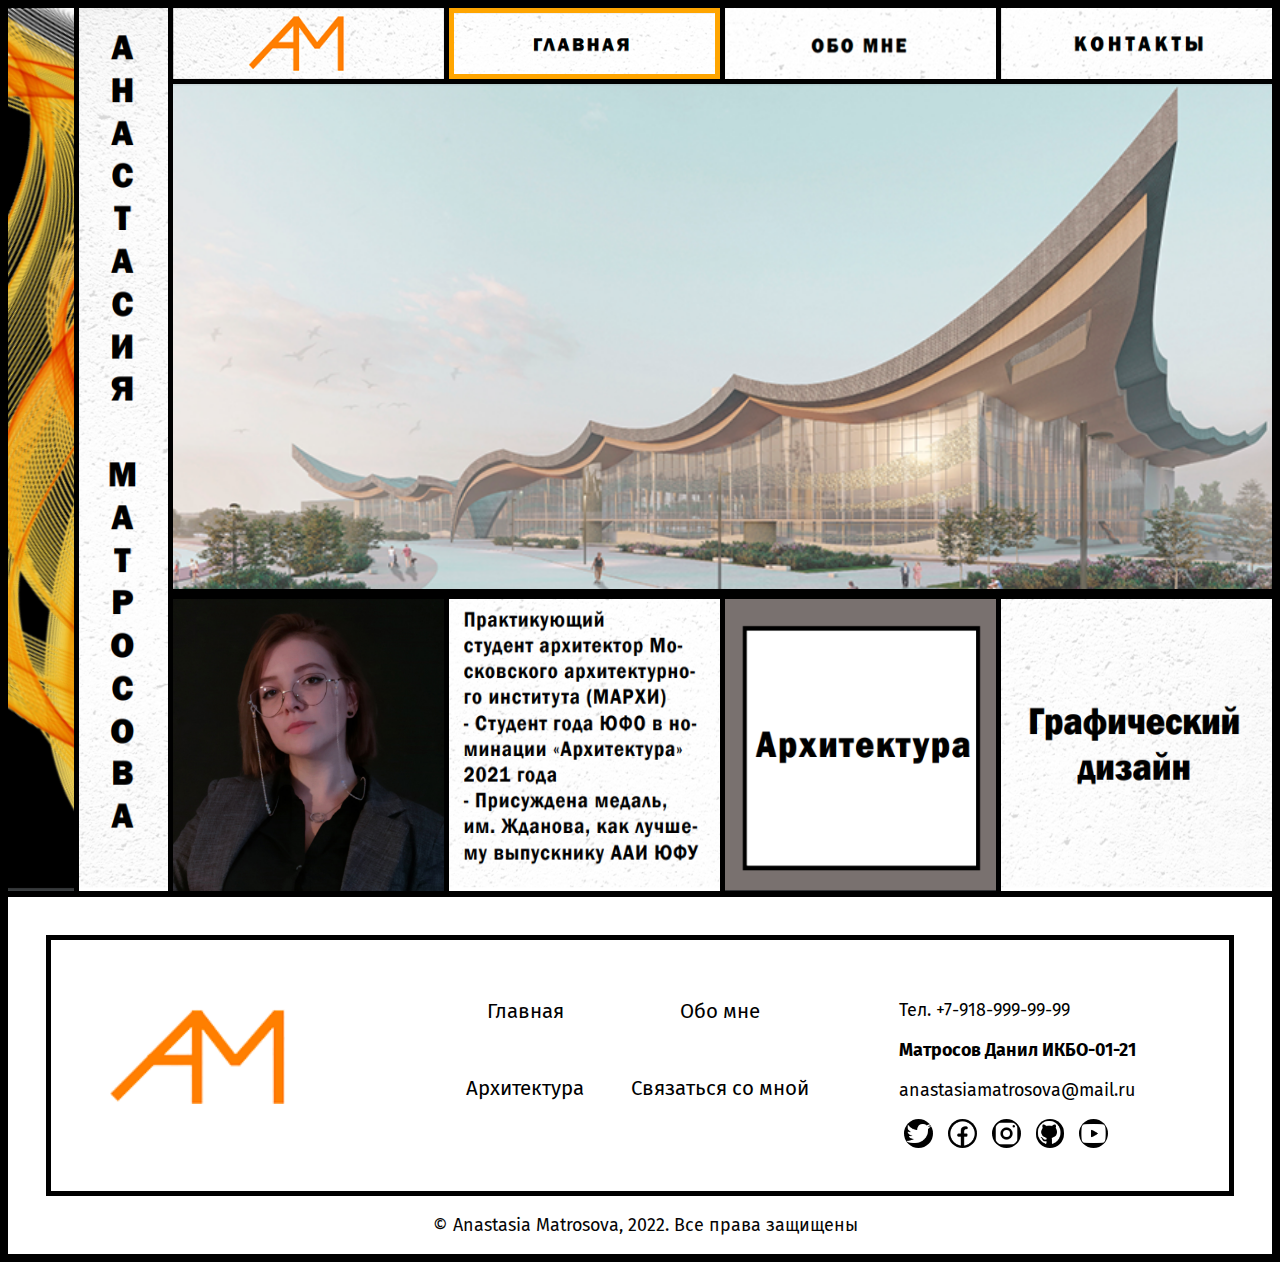
<file: index.html>
<!DOCTYPE html>

<html>

    <head>
        <title>Портфолио</title>
        <link rel="apple-touch-icon" sizes="120x120" href="favicon_package_v0.16/apple-touch-icon.png">
        <link rel="icon" type="image/png" sizes="32x32" href="favicon_package_v0.16/favicon-32x32.png">
        <link rel="icon" type="image/png" sizes="16x16" href="favicon_package_v0.16/favicon-16x16.png">
        <link rel="manifest" href="favicon_package_v0.16/site.webmanifest">
        <link rel="mask-icon" href="favicon_package_v0.16/safari-pinned-tab.svg" color="#5bbad5">
        <meta name="msapplication-TileColor" content="#da532c">
        <meta name="theme-color" content="#ffffff">
        <link rel="stylesheet" href="css/styleForPlates.css">
        <link rel="stylesheet" href="css/styleForSlider.css">
        <link rel="stylesheet" href="css/styleForFooter.css">
        <link rel="stylesheet" href="css/styleForPreloader.css">
        <meta name="viewport" content="width=device-width, initial-scale=1">
        <link rel="preconnect" href="https://fonts.googleapis.com">
        <link rel="preconnect" href="https://fonts.gstatic.com" crossorigin>
        <link href="https://fonts.googleapis.com/css2?family=Fira+Sans&display=swap" rel="stylesheet">
    </head>

    <body>

        <header>

            <div class="loader-wrapper">
                <div class="loader">
                </div>
                <div class="loader-section section-left"></div>
                <div class="loader-section section-right"></div>
            </div>
    
            <script src="scripts/scriptForPreloader.js"></script>

        </header>

        <main>
            
            <div class = "plates">
                <div class="tall">
                    <img src="images\imagesForPlates\uzor.png">
                </div>
                <div class="tall">
                    <img src="images\imagesForPlates\verticalName.png">
                </div>
                <div>
                    <img src="images\imagesForPlates\logo.png">
                </div>
                <div class="forHoverOnPlate onThisPage">
                    <a href="index.html">
                        <img src="images\imagesForPlates\main.png">
                    </a>
                </div>
                <div class="forHoverOnPlate">
                    <a href="aboutMe.html">
                        <img src="images\imagesForPlates\about.png">
                    </a>
                    
                </div>
                <div class="forHoverOnPlate">
                    <a href="contacts.html">
                        <img src="images\imagesForPlates\contacts.png">
                    </a>
                </div>
                <div class="slideshow-container wide">
        
                    <div class="mySlides fade">
                        <a href="project1.html">
                            <img src="images\imagesForSlider\imgForSliderMainPage1.png" >
                        </a>
                    </div>
                    
                    <div class="mySlides fade">
                        <a href="project1.html">
                            <img src="images\imagesForSlider\imgForSliderMainPage2.png" >
                        </a>
                    </div>
                    
                    <div class="mySlides fade">
                        <a href="project1.html">
                            <img src="images\imagesForSlider\imgForSliderMainPage3.png" >
                        </a>
                    </div>

                </div>
                
                <script>
                let slideIndex = 0;
                showSlides();

                function showSlides() {
                    let i;
                    let slides = document.getElementsByClassName("mySlides");
                    for (i = 0; i < slides.length; i++) {
                        slides[i].style.display = "none";  
                    }
                    slideIndex++;
                    if (slideIndex > slides.length) {slideIndex = 1}    
                    slides[slideIndex-1].style.display = "block";
                    setTimeout(showSlides, 3500); // Change image every 2 seconds
                }
                </script>
                <div>
                    <img src="images\imagesForPlates\face.png">
                </div>
                <div>
                    <img src="images\imagesForPlates\newInfo.png">
                </div>
                <div class="forHoverOnPlate">
                    <a href="projectsAll.html">
                        <img src="images\imagesForPlates\archNew.png">
                    </a>
                </div>
                <div class="forHoverOnPlate">
                    <img src="images\imagesForPlates\grDisNew.png">
                </div>
            </div>
            
        </main>

        <footer>
            <article class="mainFooter">
                <section class="logoSect">
                    <div class="logo">
                        <img src="images/otherImages/logoWithoutBackground.png">
                    </div>
                </section>
                
                <section class="mainPages"> 
                    <a href="index.html">Главная</a>
                    <a href="aboutMe.html">Обо мне</a>
                    <a href="projectsAll.html">Архитектура</a>
                    <a href="contacts.html">Связаться со мной</a>
                </section>

                <section class="contacts">
                    Тел. +7-918-999-99-99
                    <p><b>Матросов Данил ИКБО-01-21</b></p>
                    <p>anastasiamatrosova@mail.ru</p>
                <section class="socials">
                    <a href="https://twitter.com/" class="icon-button twitter"><img src="images/imagesForSocials/icons8-twitter-48.png" ></a>
                    <a href="https://facebook.com" class="icon-button facebook"><img src="images/imagesForSocials/icons8-facebook-48.png" ></a>
                    <a href="https://plus.google.com" class="icon-button instagram"><img src="images/imagesForSocials/icons8-instagram-48.png" ></a>
                    <a href="https://facebook.com" class="icon-button github"><img src="images/imagesForSocials/icons8-github-48.png" ></a>
                    <a href="https://plus.google.com" class="icon-button youtube"><img src="images/imagesForSocials/icons8-youtube-48.png" ></a>
                </section>
                </section>

            </article>
            <section class="copyright">
                <p>© Anastasia Matrosova, 2022. Все права защищены</p>
            </section>
        </footer>


    </body>



</html>
</file>
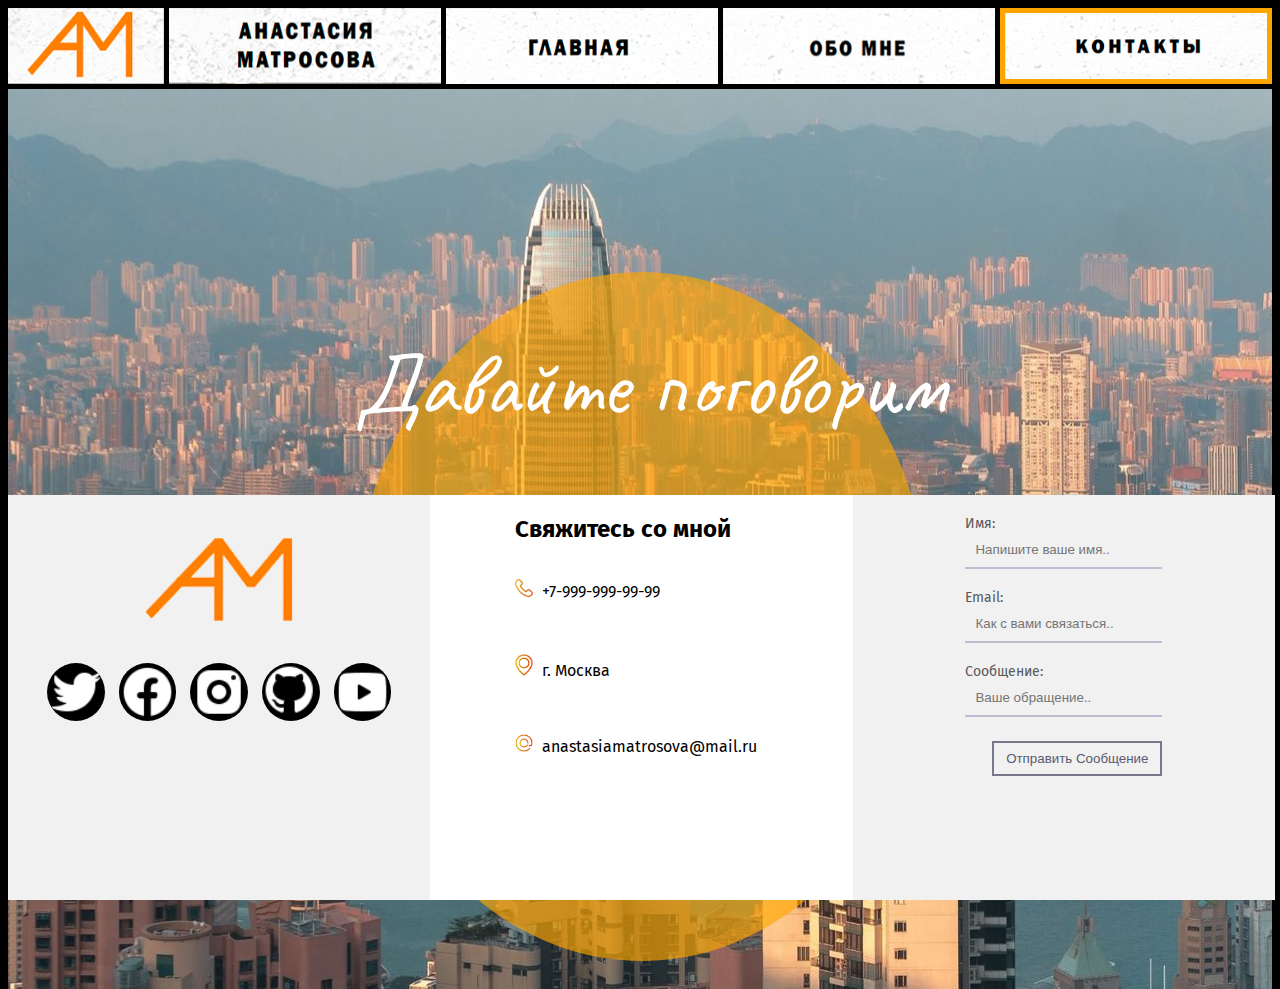
<file: contacts.html>
<!DOCTYPE html>

<html>

    <head>
        <title>Портфолио</title>
        <link rel="apple-touch-icon" sizes="120x120" href="favicon_package_v0.16/apple-touch-icon.png">
        <link rel="icon" type="image/png" sizes="32x32" href="favicon_package_v0.16/favicon-32x32.png">
        <link rel="icon" type="image/png" sizes="16x16" href="favicon_package_v0.16/favicon-16x16.png">
        <link rel="manifest" href="favicon_package_v0.16/site.webmanifest">
        <link rel="mask-icon" href="favicon_package_v0.16/safari-pinned-tab.svg" color="#5bbad5">
        <meta name="msapplication-TileColor" content="#da532c">
        <meta name="theme-color" content="#ffffff">
        <link rel="stylesheet" href="css\styleForPlates.css">
        <link rel="stylesheet" href="css/styleForAbout.css">
        <link rel="stylesheet" href="css/styleForContact.css">
        <link rel="stylesheet" href="css/styleForPreloader.css">
        <link rel="preconnect" href="https://fonts.googleapis.com">
        <link rel="preconnect" href="https://fonts.gstatic.com" crossorigin>
        <link href="https://fonts.googleapis.com/css2?family=Caveat:wght@700&display=swap" rel="stylesheet">        
        <link rel="preconnect" href="https://fonts.googleapis.com">
        <link rel="preconnect" href="https://fonts.gstatic.com" crossorigin>
        <link href="https://fonts.googleapis.com/css2?family=Fira+Sans&display=swap" rel="stylesheet">
        <meta name="viewport" content="width=device-width, initial-scale=1">
    </head>

    <body>

        <header>
            <div class="navPlates">
                <div class="singlePlate logoForMedia">
                    <img src="images\imagesForPlates\logoForAllProjects.png">
                </div>
                <div class="singlePlate name">
                    <a href="index.html">
                        <img src="images\imagesForPlates\nameForAllProjects.png">
                    </a>
                </div>
                <div class="singlePlate">
                    <a href="index.html">
                        <img src="images\imagesForPlates\main.png">
                    </a>
                </div>
                <div class="singlePlate">
                    <a href="aboutMe.html">
                        <img src="images\imagesForPlates\about.png">
                    </a>
                </div>
                <div class="singlePlate onThisPage">
                    <a href="contacts.html">
                        <img src="images\imagesForPlates\contacts.png">
                    </a>
                </div>
            </div>
        </header>
        
        <main>

            <div class="loader-wrapper">
                <div class="loader">
                </div>
                <div class="loader-section section-left"></div>
                <div class="loader-section section-right"></div>
            </div>
    
            <script src="scripts/scriptForPreloader.js"></script>

            <article class="artForCubes">
                <div class="roundCont">
                    <p>Давайте поговорим</p>
                </div>
                
                <section class="cube1 cube">

                    <div class="logoNoBack"> 
                        <img src="images\otherImages\logoWithoutBackground.png">
                    </div>
                    <div class="socials contentOfCube">
                        <a href="https://twitter.com/" class="icon-button twitter"><img src="images/imagesForSocials/icons8-twitter-48.png" ></a>
                        <a href="https://facebook.com" class="icon-button facebook"><img src="images/imagesForSocials/icons8-facebook-48.png" ></a>
                        <a href="https://plus.google.com" class="icon-button instagram"><img src="images/imagesForSocials/icons8-instagram-48.png" ></a>
                        <a href="https://facebook.com" class="icon-button github"><img src="images/imagesForSocials/icons8-github-48.png" ></a>
                        <a href="https://plus.google.com" class="icon-button youtube"><img src="images/imagesForSocials/icons8-youtube-48.png" ></a>
                    </div>
                    
                </section>
                <section class="cube2 cube">
                    
                    
                    <div class="contacts">
                        <h2>Свяжитесь со мной</h2>
                        <p>
                            <img src="images/imagesForContacts/contact_call.png">
                            <a href="tel:+7-999-999-99-99">+7-999-999-99-99</a>
                        </p>
                        <p>
                            <img src="images/imagesForContacts/contact_location.png">
                            г. Москва
                        </p>
                        <p>
                            <img src="images/imagesForContacts/contact_mail.png">
                            <a href="mailto:anastasiamatrosova@mail.ru">anastasiamatrosova@mail.ru</a>
                        </p>
                    </div>
                </section>
                <section class="cube3 cube">
                    <form class="form">
                        <p type="Имя:"><input placeholder="Напишите ваше имя.."></input></p>
                        <p type="Email:"><input placeholder="Как с вами связаться.."></input></p>
                        <p type="Сообщение:"><input placeholder="Ваше обращение.."></input></p>
                        <button>Отправить Сообщение</button>
                      </form>
                </section>
            </article>
        </main>

        
    </body>
</html>
</file>
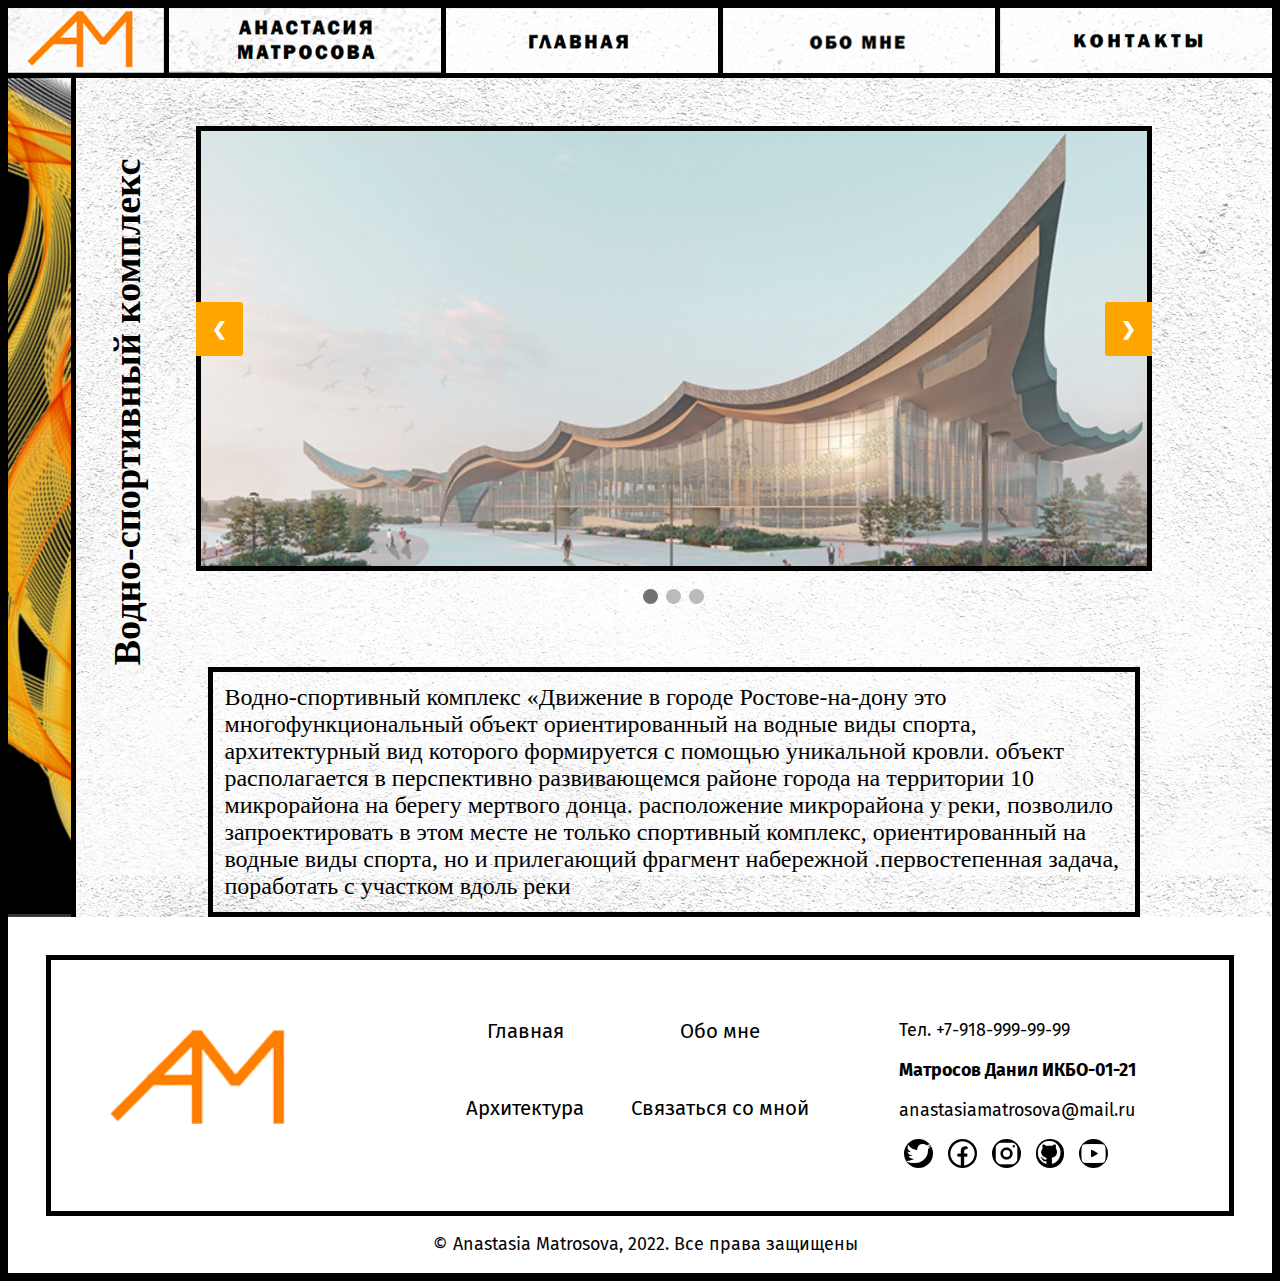
<file: project1.html>
<!DOCTYPE html>

<html>

    <head>
        <title>Портфолио</title>
        <link rel="apple-touch-icon" sizes="120x120" href="favicon_package_v0.16/apple-touch-icon.png">
        <link rel="icon" type="image/png" sizes="32x32" href="favicon_package_v0.16/favicon-32x32.png">
        <link rel="icon" type="image/png" sizes="16x16" href="favicon_package_v0.16/favicon-16x16.png">
        <link rel="manifest" href="favicon_package_v0.16/site.webmanifest">
        <link rel="mask-icon" href="favicon_package_v0.16/safari-pinned-tab.svg" color="#5bbad5">
        <meta name="msapplication-TileColor" content="#da532c">
        <meta name="theme-color" content="#ffffff">
        <link rel="stylesheet" href="css\styleForPlates.css">
        <link rel="stylesheet" href="css\styleForProject.css">
        <link rel="stylesheet" href="css/styleForFooter.css">
        <link rel="stylesheet" href="css/styleForPreloader.css">
        <!-- <link rel="stylesheet" href="css/styleForSlider.css"> -->
        <meta name="viewport" content="width=device-width, initial-scale=1">
        <link rel="preconnect" href="https://fonts.googleapis.com">
        <link rel="preconnect" href="https://fonts.gstatic.com" crossorigin>
        <link href="https://fonts.googleapis.com/css2?family=Fira+Sans&display=swap" rel="stylesheet">
    </head>

    <body>

        <div class="loader-wrapper">
            <div class="loader">
            </div>
            <div class="loader-section section-left"></div>
            <div class="loader-section section-right"></div>
        </div>

        <script src="scripts/scriptForPreloader.js"></script>

        <header>
            <div class="navPlates">
                <div class="singlePlate logoForMedia">
                    <img src="images\imagesForPlates\logoForAllProjects.png">
                </div>
                <div class="singlePlate name">
                    <a href="index.html">
                        <img src="images\imagesForPlates\nameForAllProjects.png">
                    </a>
                </div>
                <div class="singlePlate">
                    <a href="index.html">
                        <img src="images\imagesForPlates\main.png">
                    </a>
                </div>
                <div class="singlePlate">
                    <a href="aboutMe.html">
                        <img src="images\imagesForPlates\about.png">
                    </a>
                </div>
                <div class="singlePlate">
                    <a href="contacts.html">
                        <img src="images\imagesForPlates\contacts.png">
                    </a>
                </div>
            </div>
        </header>

        <main>
            <article class="mainPartOfProject">
                <div>
                    <img src="images\imagesForPlates\uzor.png">
                </div>
                <div class="backgroundForProject">
                    <div class="text">
                        Водно-спортивный комплекс
                    </div>
                    <style>
                        
                        </style>
                        </head>
                        <body>
                        
                        <div class="slideshow-container">
                        
                            <div class="mySlides fade">
                            
                            <img src="images\imagesForSlider\imgForSliderMainPage1.png" style="width:100%">
                            
                            </div>
                            
                            <div class="mySlides fade">
                          
                            <img src="images\imagesForSlider\imgForSliderMainPage2.png" style="width:100%">
                            
                            </div>
                            
                            <div class="mySlides fade">
                            
                            <img src="images\imagesForSlider\imgForSliderMainPage3.png" style="width:100%">
                            
                            </div>
                        
                            <a class="prev" onclick="plusSlides(-1)">❮</a>
                            <a class="next" onclick="plusSlides(1)">❯</a>
                        
                        </div>
                        <br>
                        
                        <div class="dots" style="text-align:center">
                          <span class="dot" onclick="currentSlide(1)"></span> 
                          <span class="dot" onclick="currentSlide(2)"></span> 
                          <span class="dot" onclick="currentSlide(3)"></span> 
                        </div>
                        
                        <script>
                        let slideIndex = 1;
                        showSlides(slideIndex);
                        
                        function plusSlides(n) {
                          showSlides(slideIndex += n);
                        }
                        
                        function currentSlide(n) {
                          showSlides(slideIndex = n);
                        }
                        
                        function showSlides(n) {
                          let i;
                          let slides = document.getElementsByClassName("mySlides");
                          let dots = document.getElementsByClassName("dot");
                          if (n > slides.length) {slideIndex = 1}    
                          if (n < 1) {slideIndex = slides.length}
                          for (i = 0; i < slides.length; i++) {
                            slides[i].style.display = "none";  
                          }
                          for (i = 0; i < dots.length; i++) {
                            dots[i].className = dots[i].className.replace(" active", "");
                          }
                          slides[slideIndex-1].style.display = "block";  
                          dots[slideIndex-1].className += " active";
                        }
                        </script>
                    <div class="discriptionForProject">
                        Водно-спортивный комплекс «Движение в городе Ростове-на-дону
                        это многофункциональный объект ориентированный на водные виды спорта, архитектурный
                        вид которого формируется с помощью уникальной кровли. объект располагается в перспективно развивающемся районе города на территории 10 микрорайона на берегу мертвого донца. расположение микрорайона у реки, позволило запроектировать в этом месте не только
                        спортивный комплекс, ориентированный на водные виды спорта, но и прилегающий фрагмент
                        набережной .первостепенная задача, поработать с участком вдоль реки                   
                     </div>
                    
                </div>

            </article>


        </main>

        <footer>
            <article class="mainFooter">
                <section class="logoSect">
                    <div class="logo">
                        <img src="images/otherImages/logoWithoutBackground.png">
                    </div>
                </section>
                
                <section class="mainPages"> 
                    <a href="index.html">Главная</a>
                    <a href="aboutMe.html">Обо мне</a>
                    <a href="projectsAll.html">Архитектура</a>
                    <a href="contacts.html">Связаться со мной</a>
                </section>

                <section class="contacts">
                    Тел. +7-918-999-99-99
                    <p><b>Матросов Данил ИКБО-01-21</b></p>
                    <p>anastasiamatrosova@mail.ru</p>
                <section class="socials">
                    <a href="https://twitter.com/" class="icon-button twitter"><img src="images/imagesForSocials/icons8-twitter-48.png" ></a>
                    <a href="https://facebook.com" class="icon-button facebook"><img src="images/imagesForSocials/icons8-facebook-48.png" ></a>
                    <a href="https://plus.google.com" class="icon-button instagram"><img src="images/imagesForSocials/icons8-instagram-48.png" ></a>
                    <a href="https://facebook.com" class="icon-button github"><img src="images/imagesForSocials/icons8-github-48.png" ></a>
                    <a href="https://plus.google.com" class="icon-button youtube"><img src="images/imagesForSocials/icons8-youtube-48.png" ></a>
                </section>
                </section>

            </article>
            <section class="copyright">
                <p>© Anastasia Matrosova, 2022. Все права защищены</p>
            </section>
        </footer>
    </body>

</html>
</file>
<file: css/styleForPlates.css>
body, main {
    height: 100%;
    background-color: black;
    /* background-color: rgb(255, 255, 255);
    width: 90%;
    margin: 0 auto; */
  }

  main {
    background-color: black;
  }

.onThisPage {
  border: 5px solid orange;
}

.navPlates {
    display: grid;
    grid-template-columns: 0.14fr 0.245fr 0.245fr 0.245fr 0.245fr;
    height: 100%;
    gap: 5px;
    margin-bottom: 5px;
}

.plates {
    display: grid;
    grid-template-columns: 0.06fr 0.08fr 0.245fr 0.245fr 0.245fr 0.245fr;
    grid-template-rows: 8% auto auto auto ;
    gap: 5px;    
  }
  
  .forHoverOnPlate {
    transition: all ease 0.5s;
  }

  .forHoverOnPlate:hover {
    transform: scale(1.025);
    box-shadow: 0 0 10px rgba(0,0,0,0.55);
    
  }

  img {
    width: 100%;
    height: 100%;
  }
  
 
  
  .tall {
    grid-row: span 3;
    
  }
  
  .wide {
    grid-column: span 4;
    
  }

  @media (max-width: 768px) {
    .plates {
      grid-template-rows: 1fr 1fr;
      grid-template-columns: 0px 0px 1fr 1fr; 
      
    }
  }

  @media (max-width: 425px) {
    .plates {
      display: flex;
      flex-direction: column;
    }
    .tall {
      height: 1px;
    }
  }
</file>
<file: css/styleForSlider.css>
/* Fading animation */
.fade {
    animation-name: fade;
    animation-duration: 5s;
}

@keyframes fade {
    from {opacity: 0.2}
    50% {opacity: 1} 
    to {opacity: 0.2}
}
</file>
<file: css/styleForFooter.css>
footer {
    background: white;
    display: flex;
    flex-direction: column;
    font-family: 'Fira Sans', sans-serif;
}

.mainFooter {
    display: flex;
    margin: 3% 3% 0 3%;
    border: 5px solid black;
    padding-bottom: 3%;
}

.logo {
    width: 55%;
    margin-top: 10px;
}

.logoSect {
    margin-top: 5%;
    margin-left: 5%;
    width: 27%;
}

/* Socials */

.socials {
    grid-column: span 2;
    align-items: center;
    justify-content: center;
}

.icon-button {
	background-color: rgb(0, 0, 0);
	border-radius: 1.8rem;
	cursor: pointer;
	display: inline-block;
	font-size: 2.0rem;
	height: 1.8rem;
	line-height: 1.8rem;
	margin: 0 5px;
	position: relative;
	text-align: center;
	width: 1.8rem;
    overflow: hidden;
}

.icon-button::after {
    content: "";
    background: linear-gradient(315deg, #ffbc00, #ff0058);
    position: absolute;
    z-index: 0;
    padding: 0.85em 0.75em;
    display: block;
}

.icon-button::after {
    left: 0;
    right: 0;
    top: -200%;
    bottom: 100%;
    transition: all 1.5s;
}

.icon-button:hover::after {
    left: 0;
    right: 0;
    top: 0;
    bottom: 0;
}

.icon-button img {
    left: 0;
    z-index: 3;
    position: absolute;
}

/* Main pages */

.mainPages {  
    margin-top: 5%;
    width: 33%;
    font-size: 1.6vw;
    text-align: center;
    display: grid;
    grid-template-columns: 1fr 1fr;
    grid-template-rows: 1fr 1fr;   
}

a {
    text-decoration: none;
    color: black;
    font-family: 'Fira Sans', sans-serif;
}

.contacts {
    width: 27%;
    margin-top: 5%;
    margin-left: 7%;
    font-size: 1.4vw;
    font-family: 'Fira Sans', sans-serif;
}

.copyright {
    color: rgb(5, 5, 5);
    margin-left: 10px;
    align-self: center;
    font-size: 1.4vw;
}

@media (max-width: 768px) {
    .mainFooter {
        display: flex;
    }
    .mainPages {
        font-size: 1.9vw;
    }
    .contacts {
        font-size: 1.8vw;
    }

    .copyright {
        font-size: 1.5vw;
    }
  }

@media (max-width: 425px) {
    .mainFooter {
        display: flex;
        flex-direction: column;
    }

    .logoSect {
        margin-left: 20%;
        width: 50%;
        align-self: center;
    }

    .mainPages {
        display: flex;
        flex-direction: column;
        font-size: 6.5vw;
        width: 100%;
        margin-top: 10%;
    }
    
    .contacts {
        margin-top: 15%;
        width: 100%;
        font-size: 6vw;
    }

    .copyright {
        font-size: 3.5vw;
    }
}
</file>
<file: css/styleForPreloader.css>
/* Loader Styles start here */
.loader-wrapper {
    --line-width: 5px;
    --curtain-color: #f1faee;
    --outer-line-color: #a8dadc;
    --middle-line-color: #457b9d;
    --inner-line-color: #1d3557;
    position:fixed;
    top:0;
    left:0;
    width:100%;
    height:100%;
    z-index:1000;
}

.loader {
    display:block;
    position: relative;
    top:50%;
    left:50%;
    /*   transform: translate(-50%, -50%); */
    width:150px;
    height:150px;
    margin:-75px 0 0 -75px;
    border:var(--line-width) solid transparent;
    border-top-color: var(--outer-line-color);
    border-radius:100%;
    -webkit-animation: spin 2s linear infinite;
            animation: spin 2s linear infinite;
    z-index:1001;
}

.loader:before {
    content:"";
    position: absolute;
    top:4px;
    left:4px;
    right:4px;
    bottom:4px;
    border:var(--line-width) solid transparent;
    border-top-color: var(--inner-line-color);
    border-radius:100%;
    -webkit-animation: spin 3s linear infinite;
            animation: spin 3s linear infinite;
}

.loader:after {
    content:"";
    position: absolute;
    top:14px;
    left:14px;
    right:14px;
    bottom:14px;
    border:var(--line-width) solid transparent;
    border-top-color: var(--middle-line-color);
    border-radius:100%;
    -webkit-animation: spin 1.5s linear infinite;
            animation: spin 1.5s linear infinite;
}

@-webkit-keyframes spin {
    0%   { 
        -webkit-transform: rotate(0deg); 
        -ms-transform: rotate(0deg); 
            transform: rotate(0deg);
    }
    100% { 
        -webkit-transform: rotate(360deg); 
        -ms-transform: rotate(360deg); 
            transform: rotate(360deg);
    }
}
@keyframes spin {
    0%   { 
        -webkit-transform: rotate(0deg); 
        -ms-transform: rotate(0deg); 
            transform: rotate(0deg);
    }
    100% { 
        -webkit-transform: rotate(360deg); 
        -ms-transform: rotate(360deg); 
            transform: rotate(360deg);
    }
}

.loader-wrapper .loader-section {
    position:fixed;
    top:0;
    background:var(--curtain-color);
    width:51%;
    height:100%;
    z-index:1000;
}

.loader-wrapper .loader-section.section-left {
    left:0
}
.loader-wrapper .loader-section.section-right {
    right:0;
}

/* Loaded Styles */ 
.loaded .loader-wrapper .loader-section.section-left {
    transform: translateX(-100%);
    transition: all 0.7s 0.3s cubic-bezier(0.645,0.045,0.355,1.000);
}
.loaded .loader-wrapper .loader-section.section-right {
    transform: translateX(100%);
    transition: all 0.7s 0.3s cubic-bezier(0.645,0.045,0.355,1.000);
}
.loaded .loader {
    opacity: 0;
    transition: all 0.3s ease-out;
}
.loaded .loader-wrapper {
    visibility: hidden;
    transform:translateY(-100%);
    transition: all .3s 1s ease-out;
}
</file>
<file: css/styleForAbout.css>
.articleForAbout {
    background-image: url(../images/otherImages/backgroundUzor.png);
    background-size:100%; 
	background-repeat: repeat;
    display: grid;
    grid-template-columns: 0.37fr 0.21fr 0.21fr 0.21fr;
    grid-template-rows: 0.15fr 0.45fr 0.4fr;
}

.education {
    grid-row: span 3;
    margin: 7%;
    border: 8px solid black ;
}

.experience {
    grid-column: span 3;
    margin: 5% 2% 5% 2%;
}

#expForMobile {
    position: absolute;
    width: 0;
    opacity: 0;
}

#skForMobile {
    position: absolute;
    width: 0;
    opacity: 0;
}

.scills {
    grid-column: span 3;
    margin: 5% 2% 5% 2%;
}

.MDK , .renov, .PIK {
    margin: 6%;
}

.plate {
    
    border: 5px solid black;
}

@media (max-width: 768px) {
    .articleForAbout {
      grid-template-rows: 0.13fr 0.40fr 0.36fr 0.65fr;
      grid-template-columns: 1fr 1fr 1fr; 
    }
    .education {
        grid-row: span 2;
    }
    .experience {
        grid-column: span 2;
    }
    .scills {
        grid-column: span 2;
    }
    .renov {
        grid-row: span 2;
    }
  }

  @media (max-width: 425px) {

    .navPlates {
        display: flex;
        flex-direction: column;
    }

    .articleForAbout {
        display: flex;
        flex-direction: column;
    }

    .education {
        border: 0px solid rgba(0, 0, 0, 0);
    }

    #exp {
        position: absolute;
        width: 0;
        opacity: 0;
    }

    #expForMobile {
        position: relative;
        width: 100%;
        opacity: 1;
        
    }

    #sk {
        position: absolute;
        width: 0;
        opacity: 0;
    }

    #skForMobile {
        position: relative;
        width: 100%;
        opacity: 1;
    }

    .experience {
        border: 0px solid rgba(0, 0, 0, 0);
    }
    /* .education {
        grid-row: span 1;
    }
    .experience {
        grid-column: span 1;
    }
    .scills {
        grid-column: span 1;
    }
    .renov {
        grid-row: span 1;
    } */
    .logoForMedia {
        position: absolute;
        width: 0;
    }
      
  }
</file>
<file: css/styleForContact.css>
html {
    height: 100%;
    overflow: hidden;
}

main {
    background-image: url(../images/otherImages/gorod1.jpg);
    background-size: 1600px 900px ; 
    background-repeat: repeat;
    display: flex;
    align-items: flex-end;
}

.roundCont {
    top: -55%;
    left: 27%;
    width: 45%;
    height: 170%;
    background-color: rgba(255, 166, 0, 0.655);
    border-radius: 50%;
    position: absolute;
    z-index: 0;
    transition: all 1s ease-in-out;
    animation: animate 2s ease-in-out infinite;
}

.roundCont p {
    text-align: center;
    margin-top: 10%;
    font-size: 5.5rem;
    white-space: nowrap;
    font-family: 'Caveat', cursive;
    color:rgb(255, 255, 255);
}

.round {
    left: 40%;
    opacity: 0;
    width: 15%;
    height: 18%;
    background-color: rgba(255, 166, 0, 0.479);
    border-radius: 50% 2%;
    position: absolute;
    z-index: -1;
    transition: all 1s ease-in-out;
}

.roundCont:hover {
    background-color: rgba(255, 166, 0, 0.863);
}

.roundCont:hover .round {
    opacity: 1;  
}

.roundCont:hover .r1 {
    transform: translate(-360px, 20px) rotate(360deg);
}

.roundCont:hover .r2 {
    transform: translate(-200px, -90px) rotate(360deg);
}

.roundCont:hover .r3 {
    transform: translate( 0px, -120px) rotate(360deg);
}

.roundCont:hover .r4 {
    transform: translate(200px, -90px) rotate(360deg);
}

.roundCont:hover .r5 {
    transform: translate(350px, 20px) rotate(360deg);
}

@keyframes animate
{
  0%, 100%
  {
    transform: scale(1);
  }
  
  50%
  {
    transform: scale(1.03);
  }
}

.artForCubes {
    display: flex;
    width: 100%;
    height: 45%;
    position: absolute;
    bottom: 0;
}

.cube {
    width: 33%;
    height: 100%;
    display: flex;
    flex-direction: column;
    align-items: center;
    z-index: 3;
}

.cube1 {
    background-color: rgb(241, 241, 241);   
}
.cube2 {
    background-color: rgb(255, 255, 255);   
}
.cube3 {
    background-color: rgb(241, 241, 241);   
}

.logoNoBack {
    margin-top: 10%;
    width: 35%;
}

.socials {
    margin-top: 10%;
    grid-column: span 2;
    align-items: center;
    justify-content: center;
}

.icon-button {
	background-color: rgb(0, 0, 0);
	border-radius: 3.6rem;
	cursor: pointer;
	display: inline-block;
	font-size: 2.0rem;
	height: 3.6rem;
	line-height: 3.6rem;
	margin: 0 5px;
	position: relative;
	text-align: center;
	width: 3.6rem;
    overflow: hidden;
}

.icon-button::after {
    content: "";
    background: linear-gradient(315deg, #ffbc00, #ff0058);
    position: absolute;
    z-index: 0;
    padding: 0.85em 0.75em;
    display: block;
}

.icon-button::after {
    left: 0;
    right: 0;
    top: -200%;
    bottom: 100%;
    transition: all 0.7s;
  }

.icon-button:hover::after {
    left: 0;
    right: 0;
    top: 0;
    bottom: 0;
}

.icon-button img {
    left: 0;
    z-index: 3;
    position: absolute;
}

.contacts {
    display: flex;
    flex-direction: column;
}

.contacts h2 {
    font-family: 'Fira Sans', sans-serif;
}

.contacts p {
    margin-bottom: 15%;
    font-family: 'Fira Sans', sans-serif;
}

.contacts a {
    text-decoration: none;
    color: black;
}

.contacts p img {
    width: 7%;
    height: auto;
    margin-right: 5px;
}

.form {   
    font-family: 'Fira Sans', sans-serif;
}

input {
    width:100%;
    padding:10px;
    box-sizing:border-box;
    background:none;
    outline:none;
    resize:none;
    border:0;
    font-family:'Montserrat',sans-serif;
    transition:all .3s;
    border-bottom:2px solid #bebed2
}

input:focus {
    border-bottom:2px solid #78788c
}

.form p:before {
    content:attr(type);
    display:block;
    margin: 20px 0 0;
    font-size:14px;
    color:#5a5a5a
}

button {
    float:right;
    padding:8px 12px;
    margin:8px 0 0;
    font-family:'Montserrat',sans-serif;
    border:2px solid #78788c;
    background:0;
    color:#5a5a6e;
    cursor:pointer;
    transition:all .3s
}

button:hover {
    background:#78788c;
    color:#fff
}

@media (max-width: 900px) {
    .roundCont p {
        font-size: 4.5rem;
    }
}

@media (max-width: 768px) {
    html {
        overflow:visible;
    }
    .roundCont {
        opacity: 0;
        
    }
    .roundCont p {
        white-space: normal;
    }
    .artForCubes {
        display: grid;
        grid-template-columns: 1fr 1fr;
    }
    .cube {
        width: 100%;
    }
    .cube3 {
        grid-column: span 2;
    }
}

@media (max-width: 425px) {

    .roundCont {
        opacity: 0;
    }
    .roundCont p {
        white-space: normal;
        font-size: 0rem;
        width: 0;
    }
    .artForCubes {
        display: grid;
        grid-template-columns: 1fr;
        position: relative;
    }
    .cube {
        width: 100%;
        padding-bottom: 10%;
    }
    .cube3 {
        grid-column: span 1;
    }
    .logoForMedia {
        position: absolute;
        width: 0;
    }
    .youtube {
        position: absolute;
        width: 0;
    }
}
</file>
